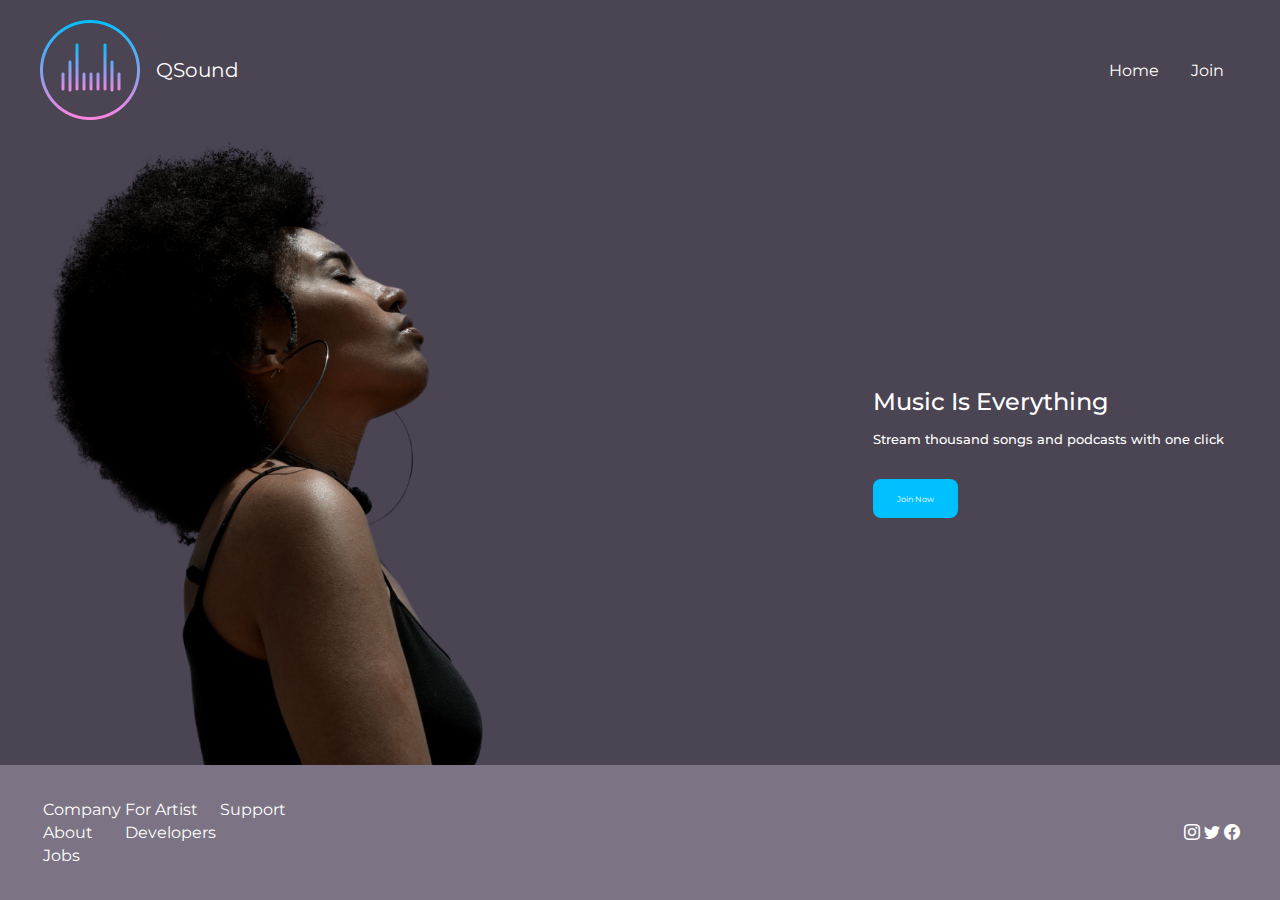
<file: index.html>
<!DOCTYPE html>
<html lang="en">
  <head>
    <meta charset="UTF-8" />
    <meta http-equiv="X-UA-Compatible" content="IE=edge" />
    <meta name="viewport" content="width=device-width, initial-scale=1.0" />
    <title>QSound - Main</title>
    <!-- Google fonts -->
    <link rel="preconnect" href="https://fonts.googleapis.com" />
    <link rel="preconnect" href="https://fonts.gstatic.com" crossorigin />
    <link
      href="https://fonts.googleapis.com/css2?family=Balsamiq+Sans&family=Montserrat:wght@100;400&display=swap"
      rel="stylesheet"
    />
    <!-- Icons -->
    <link
      rel="stylesheet"
      href="https://cdn.jsdelivr.net/npm/bootstrap-icons@1.7.2/font/bootstrap-icons.css"
    />

    <link rel="stylesheet" href="styles.css" />
    
    <body class="container">
  </head>

  <div id="content">
    <header class="main-header">
      <a href="index.html" class="brand-logo"> 
          <img src="images/LOGO.png" alt="logo">
        <div class="brand-logo-name">QSound</div>

      </a>
    
    <nav class="navbar">
      <ul>
        <li><a href="index.html">Home</a></li>
        <li><a href="join.html">Join</a></li>
      </ul>
    </nav>
    </header>
    <section class="home-main-section">
      <div class="img-wrapper">
        <div class="lady-image"></div>
      </div>
      <div class="section-text">
        <h1 class="title">Music Is Everything</h1>
        <span class="subtitle">Stream thousand songs and podcasts with one click</span>
        <a href="join.html" class="button">Join Now</a>
      </div>
    </section>
    <footer>
      <table class="footer_table">
        <tr>
          <td>Company</td>
          <td>For Artist</td>
          <td>Support</td>
        </tr>
        <tr>
          <td>About</td>
          <td>Developers</td>
        </tr>
        <tr>
          <td>Jobs</td>
        </tr>
      </table>

      <div class="icons">
        <i class="bi bi-instagram"></i>
        <i class="bi bi-twitter"></i>
        <i class="bi bi-facebook"></i>
      </div>
    </footer>
  </div>
  </body>
</html>
</file>
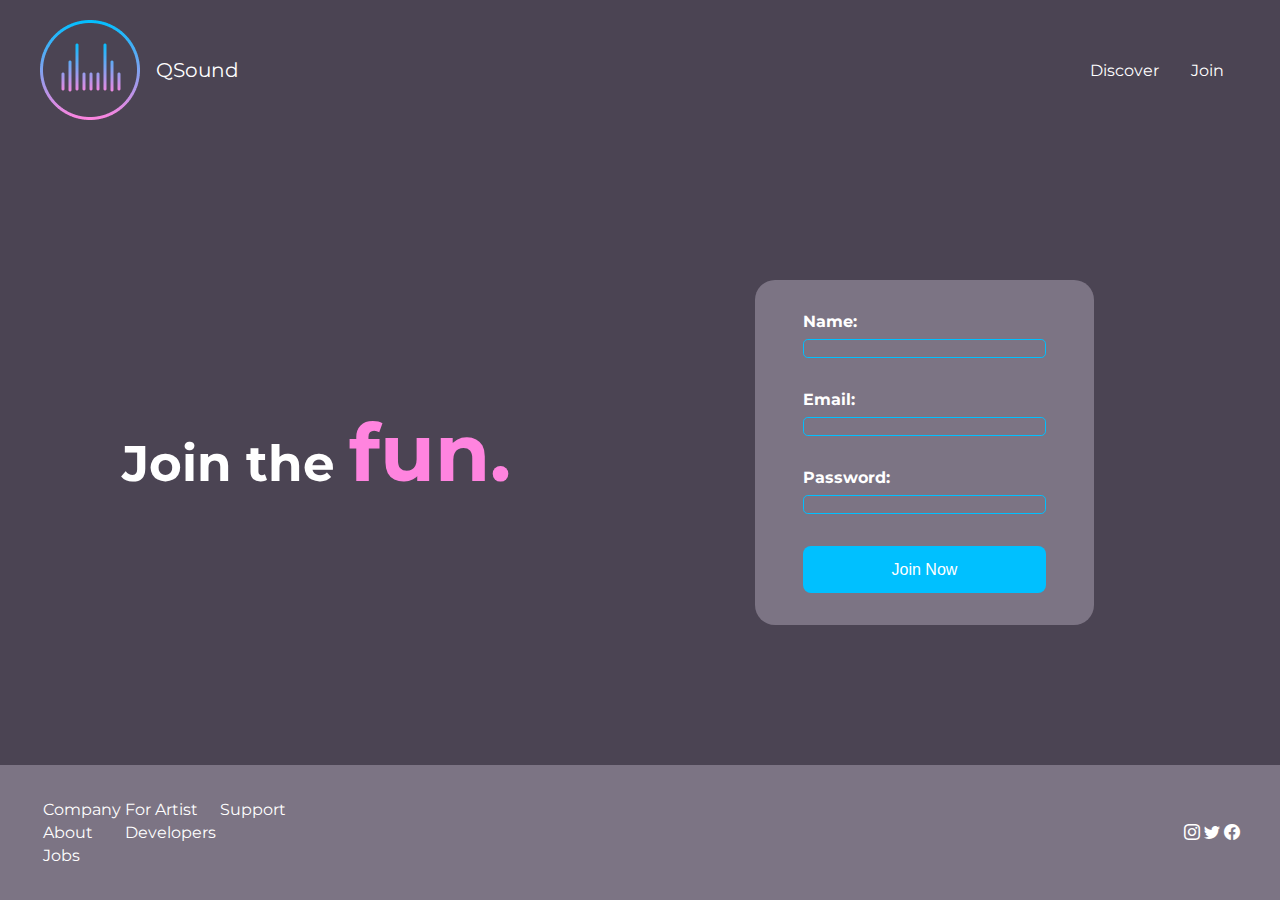
<file: join.html>
<!DOCTYPE html>
<html lang="en">
  <head>
    <meta charset="UTF-8" />
    <meta http-equiv="X-UA-Compatible" content="IE=edge" />
    <meta name="viewport" content="width=device-width, initial-scale=1.0" />
    <title>QSound - Join</title>
    <!-- Google fonts -->
    <link rel="preconnect" href="https://fonts.googleapis.com" />
    <link rel="preconnect" href="https://fonts.gstatic.com" crossorigin />
    <link
      href="https://fonts.googleapis.com/css2?family=Balsamiq+Sans&family=Montserrat:wght@100;400&display=swap"
      rel="stylesheet"
    />
    <!-- Icons -->
    <link
      rel="stylesheet"
      href="https://cdn.jsdelivr.net/npm/bootstrap-icons@1.7.2/font/bootstrap-icons.css"
    />

    <link rel="stylesheet" href="styles.css" />
    <link rel="stylesheet" href="join.css">
    
    <body class="container">
  </head>

  <div id="content">
    <header class="main-header">
      <a href="/" class="brand-logo"> 
          <img src="images/LOGO.png" alt="logo">
        <div class="brand-logo-name">QSound</div>

      </a>
    
    <nav class="navbar">
      <ul>
        <li><a href="#">Discover</a></li>
        <li><a href="join.html">Join</a></li>
      </ul>
    </nav>
    </header>
    <section class="join-main-section">
        <h1 class="join-text">
            Join the
            <span class="pink-text">fun.</span>
        </h1>
        <form class="join-form">
            <div class="input-group">
                <label>Name:</label>
                <input type="text">
            </div>
            <div class="input-group">
                <label>Email:</label>
                <input type="email">
            </div>
            <div class="input-group">
                <label>Password:</label>
                <input type="password">
            </div>
            <div class="input-group">
                <button type="submit" class="btn">Join Now</button>
            </div>
        </form>
    
    </section>    
    <footer>
      <table class="footer_table">
        <tr>
          <td>Company</td>
          <td>For Artist</td>
          <td>Support</td>
        </tr>
        <tr>
          <td>About</td>
          <td>Developers</td>
        </tr>
        <tr>
          <td>Jobs</td>
        </tr>
      </table>

      <div class="icons">
        <i class="bi bi-instagram"></i>
        <i class="bi bi-twitter"></i>
        <i class="bi bi-facebook"></i>
      </div>
    </footer>
  </div>
  </body>
</html>
</file>
<file: styles.css>
body {
  margin: 0;
  padding: 0;
  font-family: 'Balsamiq Sans', cursive;
  font-family: 'Montserrat', sans-serif;
  font-size: 1rem;
  color: white;
  background-color: #4b4453;
  min-height: 100vh;
}

.container {
  /* max-width: 1200px; */
  margin: 0 auto;
  /* padding: 0 40px; */
}
.brand-logo {
  display: flex;
  align-items: center;
  color: inherit;
  text-decoration: none;
  font-size: 1.25em;
}
.brand-logo img {
  width: auto;
  height: 100%;
}
.brand-logo-name {
  margin-left: 1rem;
  display: none;
}

.navbar ul {
  display: flex;
  margin: 0;
  padding: 0;
  list-style: none;
}

.navbar a {
  color: inherit;
  text-decoration: none;
  padding: 1rem;
}

.navbar a:hover {
  color: #adadad;
}

.main-header {
  display: flex;
  justify-content: space-between;
  align-items: center;
  height: 140px;
}

#content {
  height: 100vh;
  display: grid;
  grid-template-rows: auto 1fr 15%;
}

nav {
  display: none;
}

.title {
  font-weight: 500;
  font-size: 1.5em;
  margin-bottom: 1rem;
  margin-top: 0;
}

.subtitle {
  font-weight: 500;
  font-size: 0.8em;
  margin-bottom: 2rem;
}

.button {
  color: white;
  background-color: #00c0ff;
  padding: 0.9rem 1.5rem;
  border-radius: 0.5rem;
  text-decoration: none;
  font-size: 0.5rem;
}

.home-main-section {
  display: flex;
  align-items: stretch;
  justify-content: space-between;
  flex-grow: 1;
}

.home-main-section .img-wrapper {
  flex-grow: 1;
  flex-direction: column;
  display: flex;
  align-items: stretch;
  justify-content: flex-end;
}
.home-main-section .lady-image {
  background-image: url(/images/music_girl.png);
  flex-grow: 1;
  max-height: 70vh;
  min-width: 30vw;
  background-size: contain;
  background-repeat: no-repeat;
  display: none;
}

.section-text {
  display: flex;
  flex-direction: column;
  align-items: flex-start;
  margin: 1rem;
  align-self: center;
}

.home-main-section,
.navbar,
.brand-logo,
.footer_table,
.icons {
  padding: 0 40px;
}

footer {
  border: none;
  background-color: #7c7484;
  display: flex;
  justify-content: center;
  align-items: center;
  width: 100%;
}

.footer_table {
  display: none;
}

@media screen and (min-width: 600px) {
  .brand-logo-name {
    display: inline;
  }

  nav {
    display: block;
  }

  #content {
    grid-template-columns: 500px 1fr;
  }

  header,
  footer {
    grid-column: 1/3;
  }

  .home-main-section {
    grid-column: 1/3;
    justify-content: center;
  }
  .home-main-section .lady-image {
    display: inline;
  }

  .section-text {
    grid-column: 2;
  }

  .footer_table {
    display: inline;
    font-size: 1rem;
  }

  footer {
    justify-content: space-between;
  }
}

@media screen and (max-width: 600px) {
  .brand-logo-name,
  .navbar {
    display: none;
  }
  .main-header {
    margin-top: 2rem;
    margin-left: auto;
    margin-right: auto;
    display: block;
  }
  .section-text {
    display: flex;
    flex-direction: column;
    justify-content: center;
    align-items: center;
  }

  .icons i {
    padding: 5px;
  }
}
</file>
<file: join.css>
.join-main-section {
  width: 95vw;
  display: flex;
  justify-content: space-around;
  align-items: center;
}

.join-text {
  font-size: 3.1em;
  font-weight: bold;
  margin: 0;
}

.pink-text {
  color: #ff84df;
  font-size: 5rem;
}

.join-form {
  background-color: #7c7484;
  width: 20vw;
  max-width: 20%;
  padding: 2rem 3rem;
  margin: 4px 0;
  border-radius: 20px;
}

.input-group {
  margin-bottom: 2rem;
  display: flex;
  flex-direction: column;
}

.input-group:last-child {
  margin-bottom: 0;
}

.input-group label {
  font-weight: bold;
  margin-bottom: 0.5rem;
}

.input-group input {
  outline: none;
  background-color: #7c7484;
  border: 1px solid #00c0ff;
  border-radius: 0.3rem;
}

.btn {
  color: white;
  background-color: #00c0ff;
  padding: 0.9rem 1.5rem;
  border-radius: 0.5rem;
  text-decoration: none;
  font-size: 1rem;
  outline: none;
  border: none;
  cursor: pointer;
}

.btn:hover {
  background-color: #2180d8;
}

@media screen and (max-width: 600px) {
  .join-main-section {
    flex-direction: column;
    justify-content: center;
  }
  .join-form {
    width: 80vw;
    max-width: inherit;
    margin: 2rem 0;
  }
}
</file>
